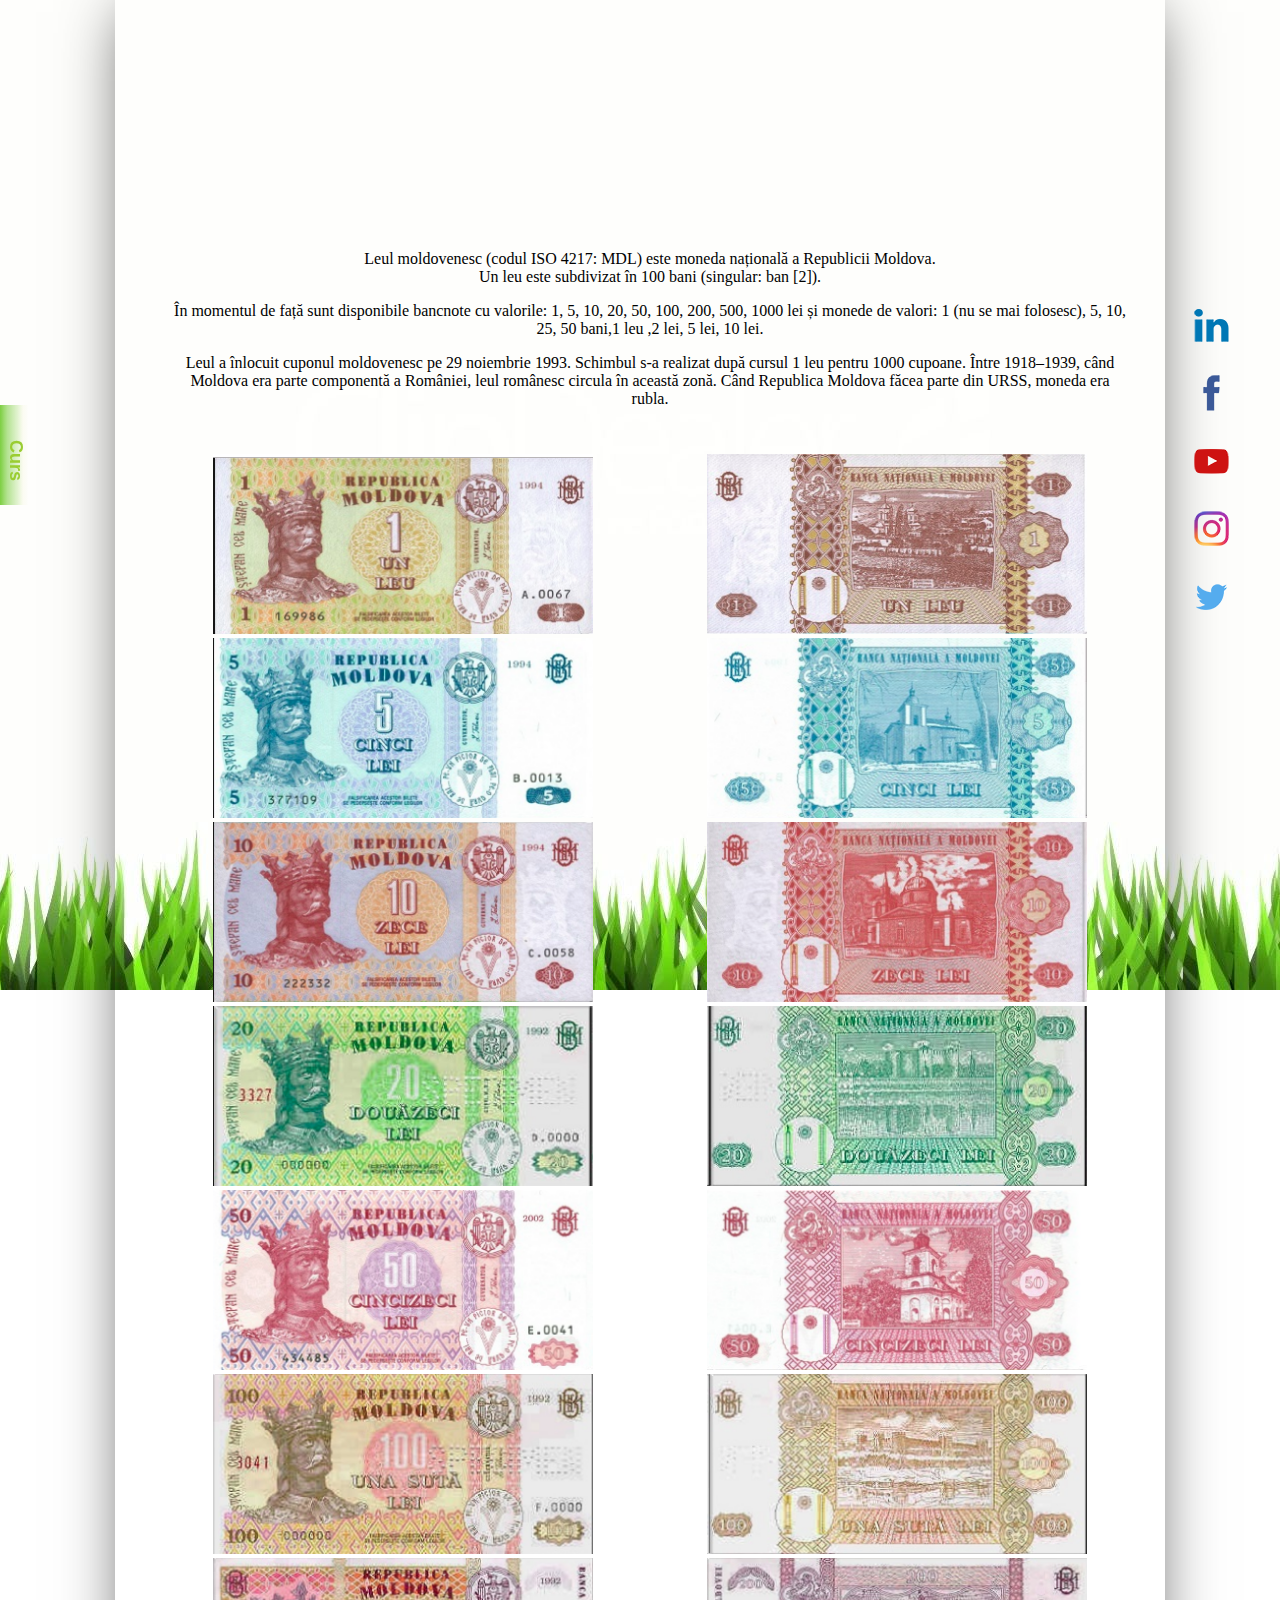
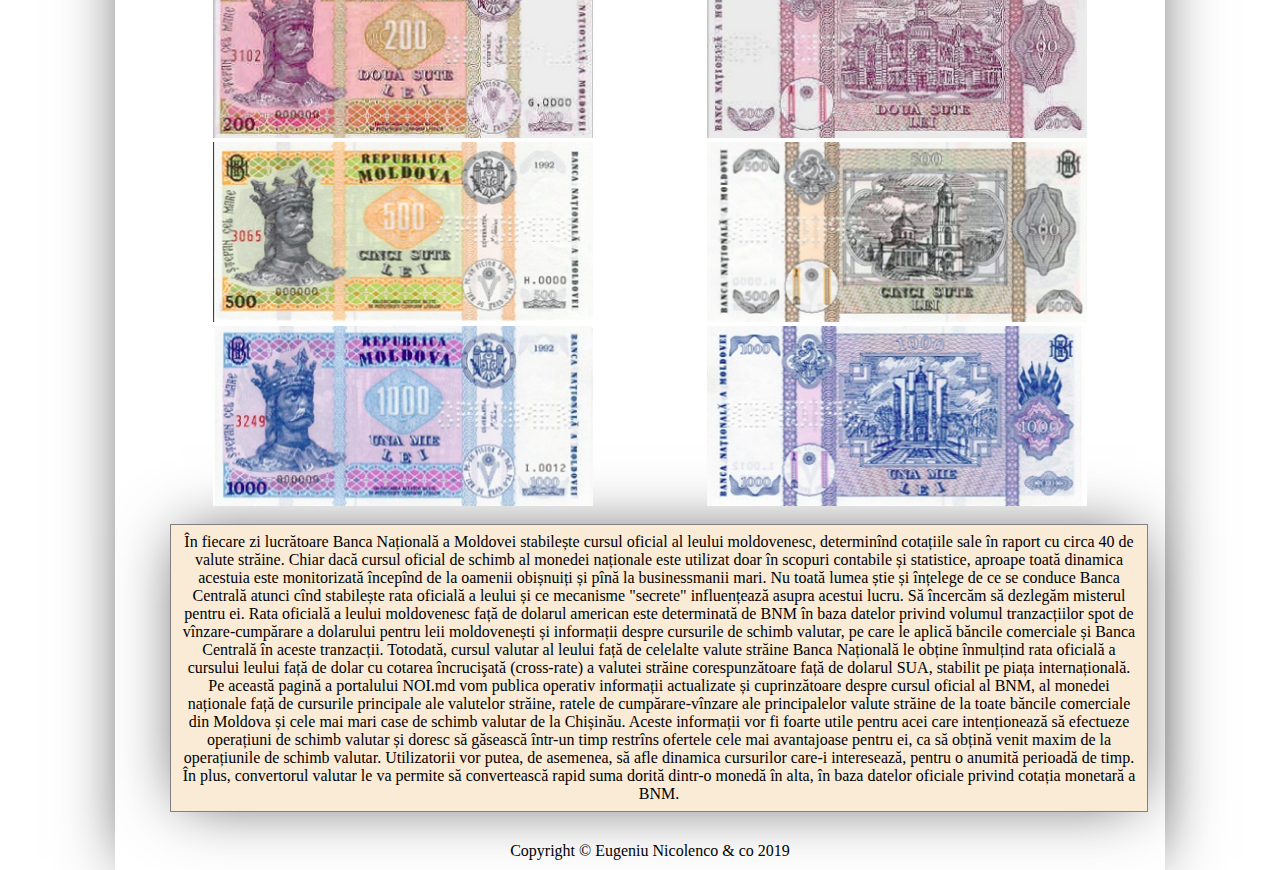
<file: index.html>
<!DOCTYPE html>
<html lang="en">
<head>
    <meta charset="UTF-8">
    <meta http-equiv="X-UA-Compatible" content="IE=edge">
    <meta name="viewport" content="width=device-width, initial-scale=1, shrink-to-fit=no">
    <meta http-equiv="x-ua-compatible" content="ie=edge">
    <link rel="stylesheet" href="css/styles.css">
    <link rel="stylesheet" href="css/tooltip.css">
    <title>My first site!</title>
</head>
<body>
<div class="global drop-shadow">
    <section>
        <div class="container">
            <div class="row">
                <div class="col header">
                    <img src="img/empty.png" id="header-img" width="400" height="200"/>
                </div>
            </div>
            <div class="row">
                <div class="col">
                    <p>Leul moldovenesc (codul ISO 4217: MDL) este moneda națională a Republicii Moldova.<br> Un leu
                        este
                        subdivizat în 100 bani (singular: ban [2]).</p>
                    <p> În momentul de față sunt disponibile bancnote cu valorile: 1, 5, 10, 20, 50, 100, 200, 500, 1000
                        lei
                        și monede de valori: 1 (nu se mai folosesc), 5, 10, 25, 50 bani,1 leu ,2 lei, 5 lei, 10 lei.</p>
                    <p> Leul a înlocuit cuponul moldovenesc pe 29 noiembrie 1993. Schimbul s-a realizat după cursul 1
                        leu
                        pentru 1000 cupoane. Între 1918–1939, când Moldova era parte componentă a României, leul
                        românesc
                        circula în această zonă. Când Republica Moldova făcea parte din URSS, moneda era rubla.</p>
                </div>
            </div>
            <div class="row" id="big-height">
                <div class="col-6 left-float">
                    <section id="lei">

                    </section>
                </div>
                <div class="col-6 right-float">
                    <section id="lei_verso">

                    </section>
                </div>
            </div>
        </div>
    </section>
    <section>
        <div class="container bottom-float">
            <div class="row">
                <div class="col white-box drop-shadow margin-vertical">
                    În fiecare zi lucrătoare Banca Națională a Moldovei stabilește cursul oficial al leului moldovenesc,
                    determinînd cotațiile sale în raport cu circa 40 de valute străine. Chiar dacă cursul oficial de
                    schimb
                    al monedei naționale este utilizat doar în scopuri contabile și statistice, aproape toată dinamica
                    acestuia este monitorizată începînd de la oamenii obișnuiți și pînă la businessmanii mari. Nu toată
                    lumea știe și înțelege de ce se conduce Banca Centrală atunci cînd stabilește rata oficială a leului
                    și
                    ce mecanisme "secrete" influențează asupra acestui lucru. Să încercăm să dezlegăm misterul pentru
                    ei.
                    Rata oficială a leului moldovenesc față de dolarul american este determinată de BNM în baza datelor
                    privind volumul tranzacțiilor spot de vînzare-cumpărare a dolarului pentru leii moldovenești și
                    informații despre cursurile de schimb valutar, pe care le aplică băncile comerciale și Banca
                    Centrală în
                    aceste tranzacții. Totodată, cursul valutar al leului față de celelalte valute străine Banca
                    Națională
                    le obține înmulțind rata oficială a cursului leului față de dolar cu cotarea încrucişată
                    (cross-rate) a
                    valutei străine corespunzătoare față de dolarul SUA, stabilit pe piața internațională. Pe această
                    pagină
                    a portalului NOI.md vom publica operativ informații actualizate și cuprinzătoare despre cursul
                    oficial
                    al BNM, al monedei naționale față de cursurile principale ale valutelor străine, ratele de
                    cumpărare-vînzare ale principalelor valute străine de la toate băncile comerciale din Moldova și
                    cele
                    mai mari case de schimb valutar de la Chișinău. Aceste informații vor fi foarte utile pentru acei
                    care
                    intenționează să efectueze operațiuni de schimb valutar și doresc să găsească într-un timp restrîns
                    ofertele cele mai avantajoase pentru ei, ca să obțină venit maxim de la operațiunile de schimb
                    valutar.
                    Utilizatorii vor putea, de asemenea, să afle dinamica cursurilor care-i interesează, pentru o
                    anumită
                    perioadă de timp. În plus, convertorul valutar le va permite să convertească rapid suma dorită
                    dintr-o
                    monedă în alta, în baza datelor oficiale privind cotația monetară a BNM.
                </div>
            </div>
        </div>
    </section>

    <section>
        <div class="container">
            <div class="row">
                <div class="col">
                    Copyright &copy; Eugeniu Nicolenco & co 2019
                </div>
            </div>
        </div>
    </section>
</div>

<div class="left-panel">
    <div id="toggleMenu" tabindex="0">
        <button type="button"><span class="vertical-text"> Curs </span></button>
        <table class="menu" cellpadding="0" cellspacing="0">
            <tr>
                <td>&euro; Euro:</td>
                <td>20.00</td>
            </tr>
            <tr>
                <td>$ Dolar:</td>
                <td>20.00</td>
            </tr>
            <tr>
                <td>Ruble:</td>
                <td>20.00</td>
            </tr>
            <tr>
                <td>Hrivna:</td>
                <td>20.00</td>
            </tr>
            <tr>
                <td>RON:</td>
                <td>20.00</td>
            </tr>
        </table>
    </div>
</div>
<div class="right-panel">
    <img src="img/ico/linkedin_ico.png" id="icoLinked" onmouseover="tooltip(this.id)">
    <img src="img/ico/facebook_ico.png" id="icoFacebook">
    <img src="img/ico/youtube_ico.png" id="icoYoutube">
    <img src="img/ico/instagram_ico.png" id="icoInstagram">
    <img src="img/ico/twitter_ico.png" id="icoTwitter">
</div>
<script src="js/scripts.js" type="text/javascript"></script>
</body>
</html>
</file>
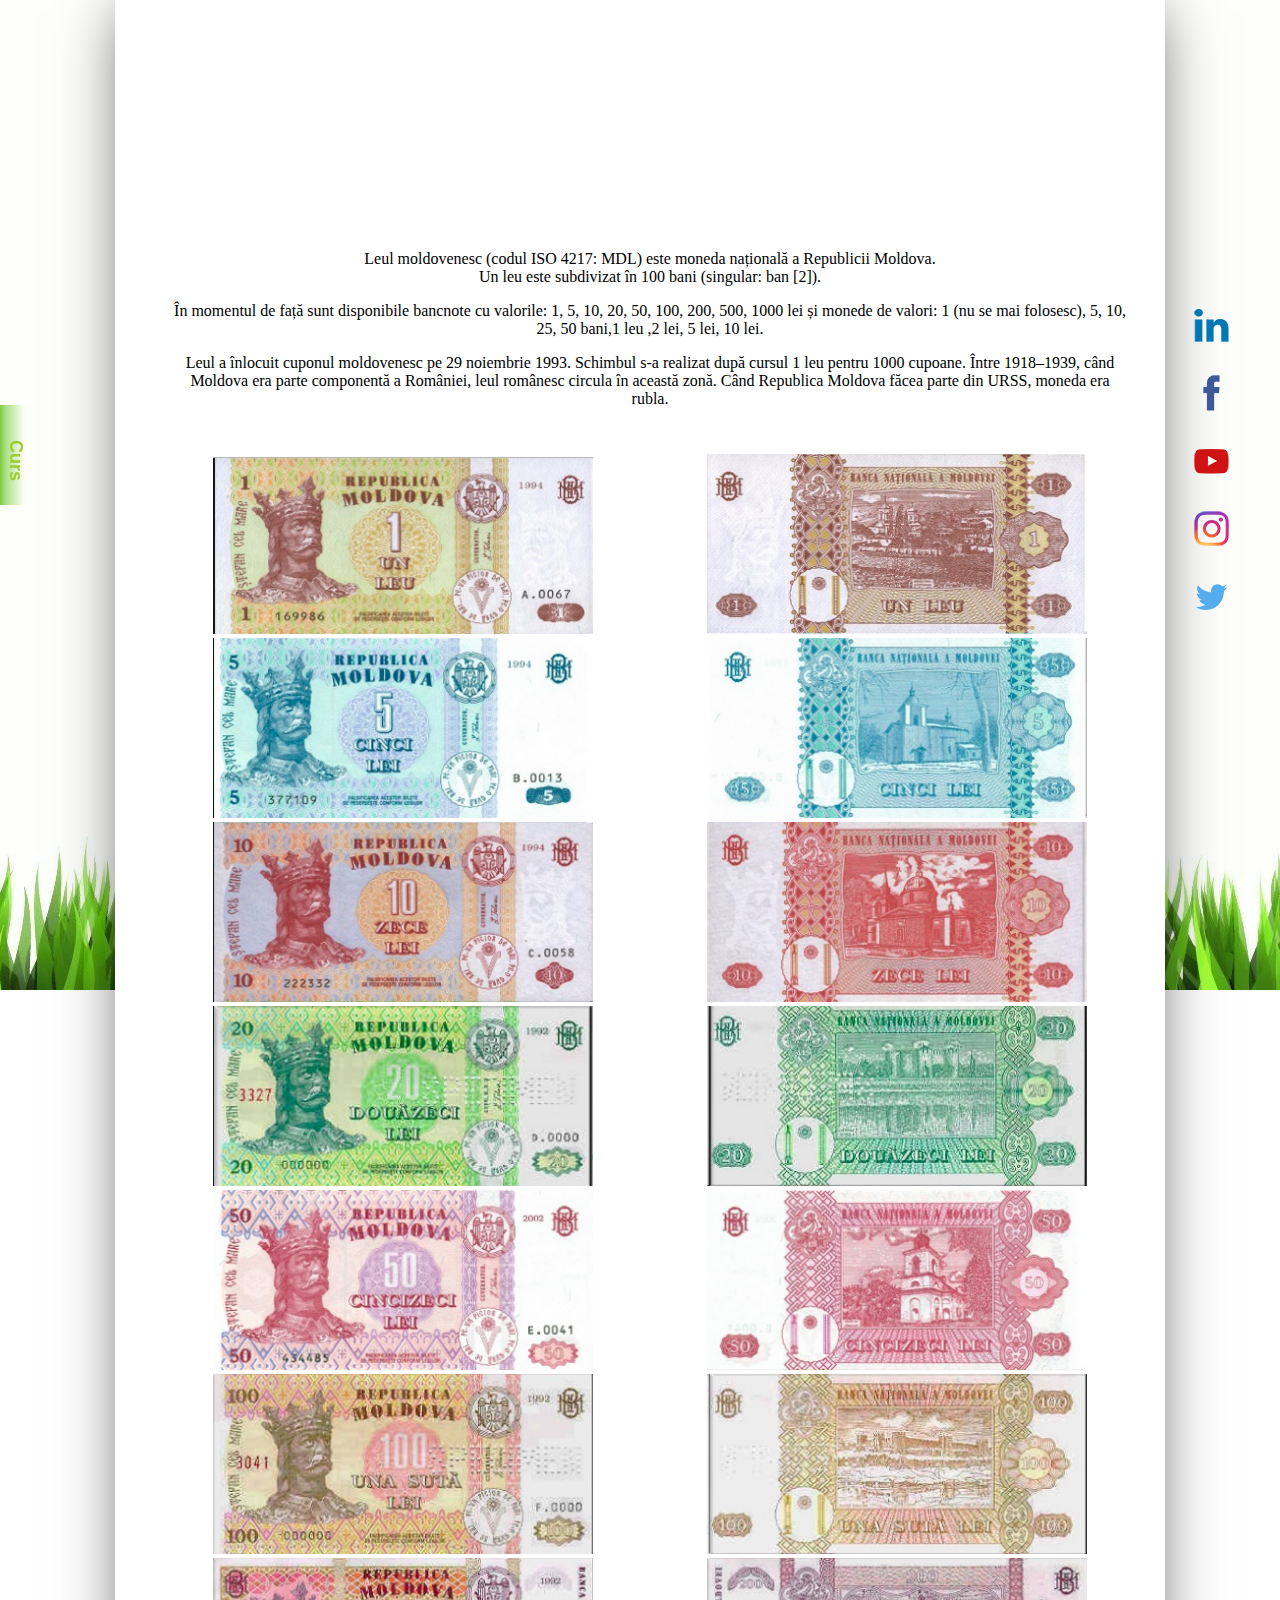
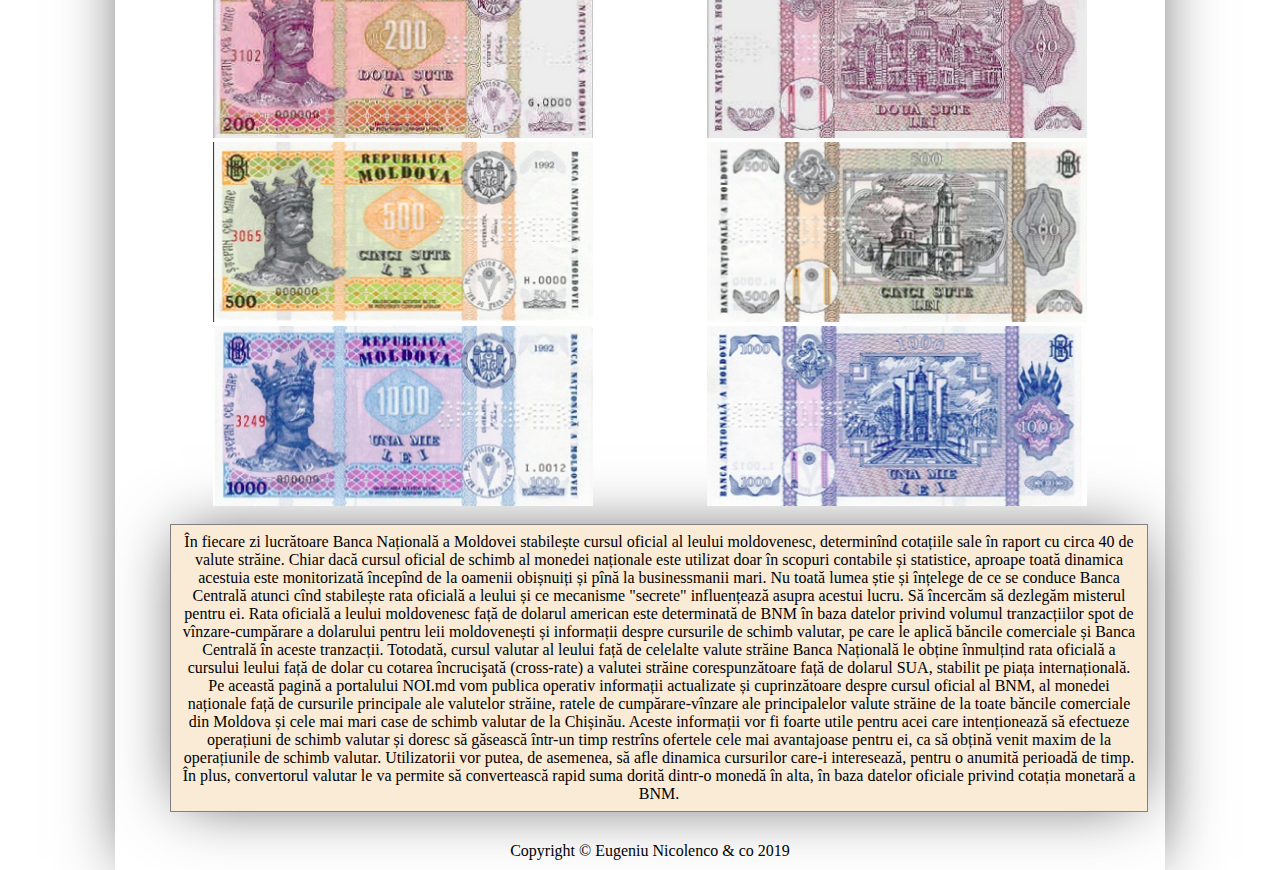
<file: lucrare_1/index.html>
<!DOCTYPE html>
<html lang="en">
<head>
    <meta charset="UTF-8">
    <meta http-equiv="X-UA-Compatible" content="IE=edge">
    <meta name="viewport" content="width=device-width, initial-scale=1, shrink-to-fit=no">
    <meta http-equiv="x-ua-compatible" content="ie=edge">
    <link rel="stylesheet" href="css/styles.css">
    <link rel="stylesheet" href="css/tooltip.css">
    <title>My first site!</title>
</head>
<body>
<div class="global drop-shadow">
    <section>
        <div class="container">
            <div class="row">
                <div class="col header">
                    <img src="img/empty.png" id="header-img" width="400" height="200"/>
                </div>
            </div>
            <div class="row">
                <div class="col">
                    <p>Leul moldovenesc (codul ISO 4217: MDL) este moneda națională a Republicii Moldova.<br> Un leu
                        este
                        subdivizat în 100 bani (singular: ban [2]).</p>
                    <p> În momentul de față sunt disponibile bancnote cu valorile: 1, 5, 10, 20, 50, 100, 200, 500, 1000
                        lei
                        și monede de valori: 1 (nu se mai folosesc), 5, 10, 25, 50 bani,1 leu ,2 lei, 5 lei, 10 lei.</p>
                    <p> Leul a înlocuit cuponul moldovenesc pe 29 noiembrie 1993. Schimbul s-a realizat după cursul 1
                        leu
                        pentru 1000 cupoane. Între 1918–1939, când Moldova era parte componentă a României, leul
                        românesc
                        circula în această zonă. Când Republica Moldova făcea parte din URSS, moneda era rubla.</p>
                </div>
            </div>
            <div class="row" id="big-height">
                <div class="col-6 left-float">
                    <section id="lei">

                    </section>
                </div>
                <div class="col-6 right-float">
                    <section id="lei_verso">

                    </section>
                </div>
            </div>
        </div>
    </section>
    <section>
        <div class="container bottom-float">
            <div class="row">
                <div class="col white-box drop-shadow margin-vertical">
                    În fiecare zi lucrătoare Banca Națională a Moldovei stabilește cursul oficial al leului moldovenesc,
                    determinînd cotațiile sale în raport cu circa 40 de valute străine. Chiar dacă cursul oficial de
                    schimb
                    al monedei naționale este utilizat doar în scopuri contabile și statistice, aproape toată dinamica
                    acestuia este monitorizată începînd de la oamenii obișnuiți și pînă la businessmanii mari. Nu toată
                    lumea știe și înțelege de ce se conduce Banca Centrală atunci cînd stabilește rata oficială a leului
                    și
                    ce mecanisme "secrete" influențează asupra acestui lucru. Să încercăm să dezlegăm misterul pentru
                    ei.
                    Rata oficială a leului moldovenesc față de dolarul american este determinată de BNM în baza datelor
                    privind volumul tranzacțiilor spot de vînzare-cumpărare a dolarului pentru leii moldovenești și
                    informații despre cursurile de schimb valutar, pe care le aplică băncile comerciale și Banca
                    Centrală în
                    aceste tranzacții. Totodată, cursul valutar al leului față de celelalte valute străine Banca
                    Națională
                    le obține înmulțind rata oficială a cursului leului față de dolar cu cotarea încrucişată
                    (cross-rate) a
                    valutei străine corespunzătoare față de dolarul SUA, stabilit pe piața internațională. Pe această
                    pagină
                    a portalului NOI.md vom publica operativ informații actualizate și cuprinzătoare despre cursul
                    oficial
                    al BNM, al monedei naționale față de cursurile principale ale valutelor străine, ratele de
                    cumpărare-vînzare ale principalelor valute străine de la toate băncile comerciale din Moldova și
                    cele
                    mai mari case de schimb valutar de la Chișinău. Aceste informații vor fi foarte utile pentru acei
                    care
                    intenționează să efectueze operațiuni de schimb valutar și doresc să găsească într-un timp restrîns
                    ofertele cele mai avantajoase pentru ei, ca să obțină venit maxim de la operațiunile de schimb
                    valutar.
                    Utilizatorii vor putea, de asemenea, să afle dinamica cursurilor care-i interesează, pentru o
                    anumită
                    perioadă de timp. În plus, convertorul valutar le va permite să convertească rapid suma dorită
                    dintr-o
                    monedă în alta, în baza datelor oficiale privind cotația monetară a BNM.
                </div>
            </div>
        </div>
    </section>

    <section>
        <div class="container">
            <div class="row">
                <div class="col">
                    Copyright &copy; Eugeniu Nicolenco & co 2019
                </div>
            </div>
        </div>
    </section>
</div>

<div class="left-panel">
    <div id="toggleMenu" tabindex="0">
        <button type="button"><span class="vertical-text"> Curs </span></button>
        <table class="menu" cellpadding="0" cellspacing="0">
            <tr>
                <td>&euro; Euro:</td>
                <td>20.00</td>
            </tr>
            <tr>
                <td>$ Dolar:</td>
                <td>20.00</td>
            </tr>
            <tr>
                <td>Ruble:</td>
                <td>20.00</td>
            </tr>
            <tr>
                <td>Hrivna:</td>
                <td>20.00</td>
            </tr>
            <tr>
                <td>RON:</td>
                <td>20.00</td>
            </tr>
        </table>
    </div>
</div>
<div class="right-panel">
    <img src="img/ico/linkedin_ico.png" id="icoLinked">
    <img src="img/ico/facebook_ico.png" id="icoFacebook">
    <img src="img/ico/youtube_ico.png" id="icoYoutube">
    <img src="img/ico/instagram_ico.png" id="icoInstagram">
    <img src="img/ico/twitter_ico.png" id="icoTwitter">
</div>
<script src="js/scripts.js" type="text/javascript"></script>
</body>
</html>
</file>
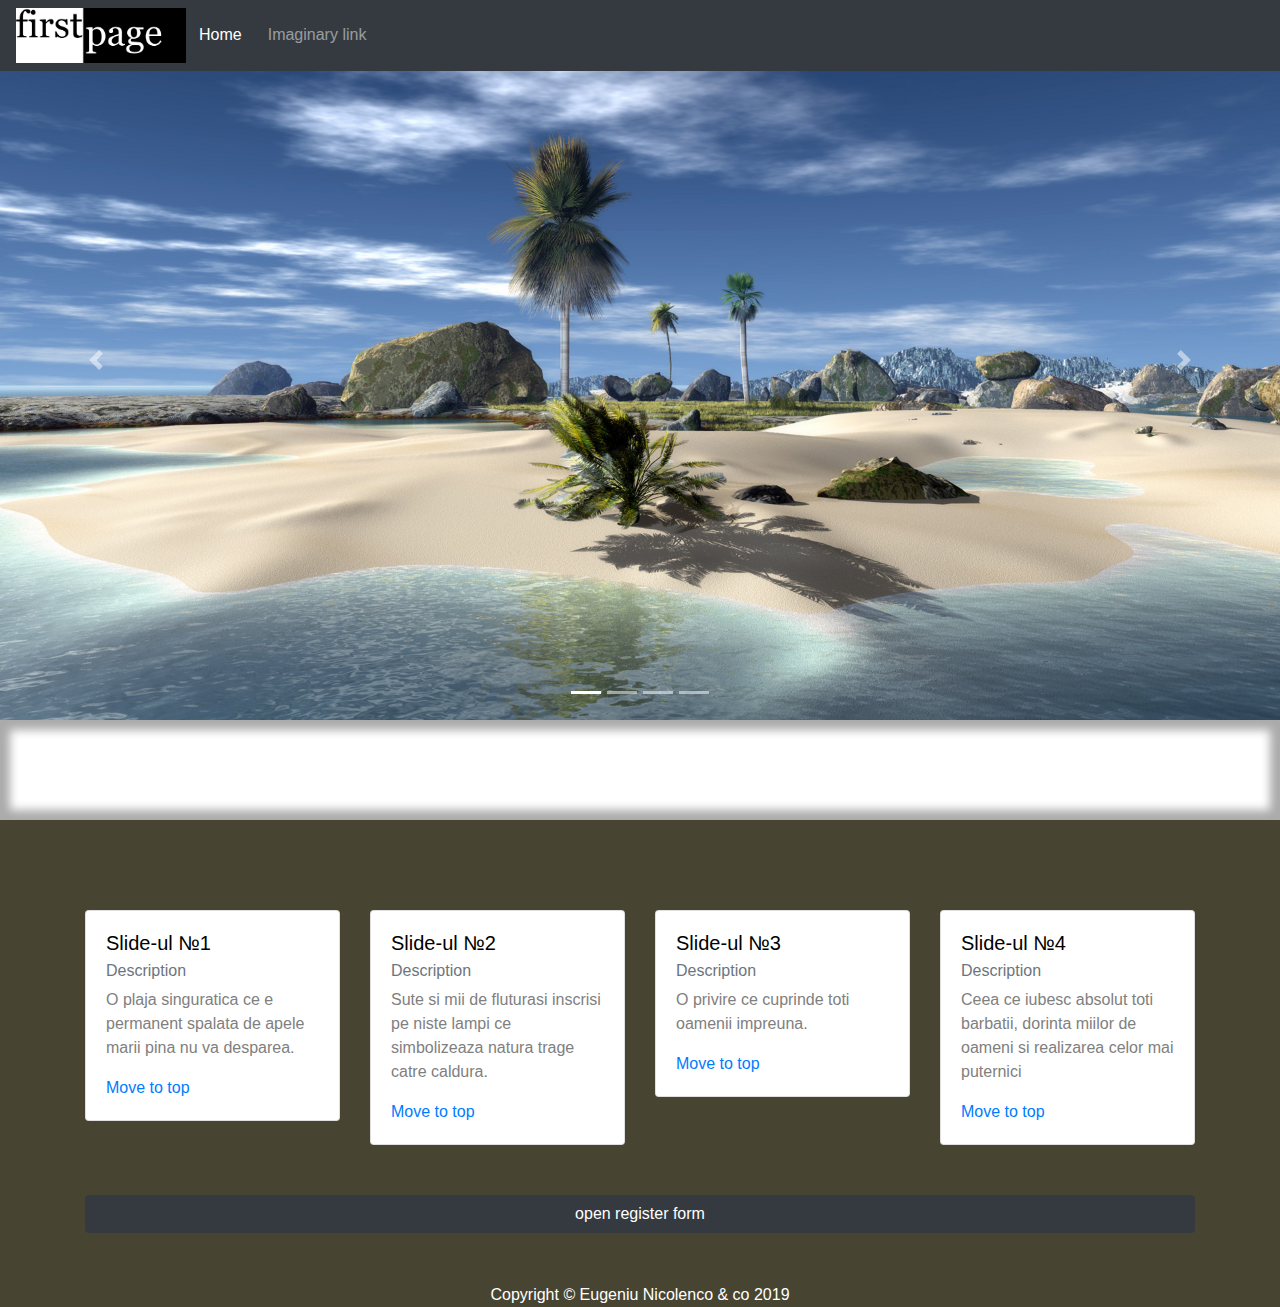
<file: lucrare_2/index.html>
<!DOCTYPE html>
<html lang="en">
<head>
    <meta charset="UTF-8">
    <meta http-equiv="X-UA-Compatible" content="IE=edge">
    <meta name="viewport" content="width=device-width, initial-scale=1, shrink-to-fit=no">
    <meta http-equiv="x-ua-compatible" content="ie=edge">
    <script src="js/jquery.min.js"></script>
    <link rel="stylesheet" href="css/styles.css">
    <link rel="stylesheet" href="css/bootstrap.min.css">
    <!--<link rel="stylesheet" href="css/bootstrap-grid.css">-->
    <title>My first site!</title>
</head>
<body>
<nav class="navbar navbar-expand-md navbar-dark fixed-top bg-dark">
    <img src="img/navbar_logo.png" width="170" class="float-left">
    <ul class="navbar-nav mr-auto">
        <li class="nav-item">
            <a class="nav-link" id="nav-home" href="#">Home</a>
        </li>
        <li class="nav-item">
            <a class="nav-link" id="nav-imaginary" href="#">Imaginary link</a>
        </li>
    </ul>
</nav>
<div id="carouselExampleIndicators" class="carousel slide" data-ride="carousel">
    <ol class="carousel-indicators">
        <li data-target="#carouselExampleIndicators" data-slide-to="0" class="active"></li>
        <li data-target="#carouselExampleIndicators" data-slide-to="1"></li>
        <li data-target="#carouselExampleIndicators" data-slide-to="2"></li>
        <li data-target="#carouselExampleIndicators" data-slide-to="3"></li>
    </ol>
    <div class="carousel-inner">
        <div class="carousel-item active">
            <img class="d-block w-100" src="assets/img/wallpaper-1.jpg" alt="First slide">
        </div>
        <div class="carousel-item">
            <img class="d-block w-100" src="assets/img/wallpaper-2.jpg" alt="Second slide">
        </div>
        <div class="carousel-item">
            <img class="d-block w-100" src="assets/img/wallpaper-3.jpg" alt="Third slide">
        </div>
        <div class="carousel-item">
            <img class="d-block w-100" src="assets/img/wallpaper-4.jpg" alt="Third slide">
        </div>
    </div>
    <a class="carousel-control-prev" href="#carouselExampleIndicators" role="button" data-slide="prev">
        <span class="carousel-control-prev-icon" aria-hidden="true"></span>
        <span class="sr-only">Previous</span>
    </a>
    <a class="carousel-control-next" href="#carouselExampleIndicators" role="button" data-slide="next">
        <span class="carousel-control-next-icon" aria-hidden="true"></span>
        <span class="sr-only">Next</span>
    </a>
</div>

<div class="separator">

</div>
<div class="body">
    <div class="container">
        <div class="row">
            <!--//TODO A carousel on top and 2-3 blocks on bottom of page (responsive of course) -->

            <div class="col-md-3">
                <div class="card">
                    <div class="card-body">
                        <h5 class="card-title">Slide-ul №1</h5>
                        <h6 class="card-subtitle mb-2 text-muted">Description</h6>
                        <p class="card-text">O plaja singuratica ce e permanent spalata de apele marii pina nu va desparea.</p>
                        <a href="#" class="card-link">Move to top</a>
                    </div>
                </div>
            </div>
            <div class="col-md-3">
                <div class="card">
                    <div class="card-body">
                        <h5 class="card-title">Slide-ul №2</h5>
                        <h6 class="card-subtitle mb-2 text-muted">Description</h6>
                        <p class="card-text">Sute si mii de fluturasi inscrisi pe niste lampi ce simbolizeaza natura trage catre caldura.</p>
                        <a href="#" class="card-link">Move to top</a>
                    </div>
                </div>
            </div>
            <div class="col-md-3">
                <div class="card">
                    <div class="card-body">
                        <h5 class="card-title">Slide-ul №3</h5>
                        <h6 class="card-subtitle mb-2 text-muted">Description</h6>
                        <p class="card-text">O privire ce cuprinde toti oamenii impreuna.</p>
                        <a href="#" class="card-link">Move to top</a>
                    </div>
                </div>
            </div>
            <div class="col-md-3">
                <div class="card">
                    <div class="card-body">
                        <h5 class="card-title">Slide-ul №4</h5>
                        <h6 class="card-subtitle mb-2 text-muted">Description</h6>
                        <p class="card-text">Ceea ce iubesc absolut toti barbatii, dorinta miilor de oameni si realizarea celor mai puternici</p>
                        <a href="#" class="card-link">Move to top</a>
                    </div>
                </div>
            </div>
        </div>
        <div class="clearfix"></div>
        <div class="row">
            <div class="col">
                <div class="align-content-center cursor-pointer open-modal">
                    <button class="btn btn-dark btn-large" onclick="showRegisterModal()"> open register form</button>
                </div>
            </div>
        </div>
        <div class="container">
            <div class="row">
                <div class="curtain"></div>
                <div class="col-md-6 align-content-center" id="blockFormular">
                    <div class="cross-icon" onclick="hideRegisterModal()">
                        <img src="assets/icons/close.svg" alt="close" />
                    </div>
                    <div class="card">
                        <h5 class="card-header info-color white-text text-center py-4">
                            <strong style="color: blue;">Sign up</strong>
                        </h5>
                        <div class="card-body px-lg-5 pt-0">
                            <form class="text-center" style="color: #757575;" name="form">
                                <div class="form-row">
                                    <div class="col">
                                        <div class="md-form">
                                            <input type="text" id="materialRegisterFormFirstName" class="form-control">
                                            <label for="materialRegisterFormFirstName">First name</label>
                                        </div>
                                    </div>
                                    <div class="col">
                                        <div class="md-form">
                                            <input type="email" id="materialRegisterFormLastName" class="form-control">
                                            <label for="materialRegisterFormLastName">Last name</label>
                                        </div>
                                    </div>
                                </div>
                                <div class="md-form mt-0">
                                    <input type="email" id="materialRegisterFormEmail" class="form-control">
                                    <label for="materialRegisterFormEmail">E-mail</label>
                                </div>
                                <div class="md-form">
                                    <input type="password" id="materialRegisterFormPassword" class="form-control"
                                           aria-describedby="materialRegisterFormPasswordHelpBlock">
                                    <label for="materialRegisterFormPassword">Password</label>
                                    <small id="materialRegisterFormPasswordHelpBlock" class="form-text text-muted mb-4">
                                        At least 8 characters and 1 digit
                                    </small>
                                </div>
                                <div class="md-form">
                                    <input type="number" id="materialRegisterFormPhone" class="form-control"
                                           aria-describedby="materialRegisterFormPhoneHelpBlock">
                                    <label for="materialRegisterFormPhone">Phone number</label>
                                    <small id="materialRegisterFormPhoneHelpBlock" class="form-text text-muted mb-4">
                                        Optional - for two step authentication
                                    </small>
                                </div>
                                <div class="form-check">
                                    <input type="checkbox" class="form-check-input" id="materialRegisterFormNewsletter">
                                    <label class="form-check-label" for="materialRegisterFormNewsletter">Subscribe to
                                        our newsletter</label>
                                </div>
                                <button class="btn btn-outline-info btn-rounded btn-block my-4 waves-effect z-depth-0"
                                        onclick="test()" type="button">
                                    Sign in
                                </button>
                                <hr>

                                <p>By clicking
                                    <em>Sign up</em> you agree to our
                                    <a target="_blank">terms of service</a>
                            </form>
                        </div>
                    </div>
                </div>
            </div>
        </div>
        <div class="clearfix"></div>
    </div>
</div>
<section class="footer">
    <div class="container">
        <div class="row">
            <div class="col" onclick="check()">
                Copyright &copy; Eugeniu Nicolenco & co 2019
            </div>
        </div>
    </div>
</section>
<script src="js/scripts.js" type="text/javascript"></script>
<script src="js/bootstrap.min.js" type="text/javascript"></script>
</body>
</html>
</file>
<file: css/styles.css>
.container {
    max-width: 960px;
    margin: auto;
    flex: content-box;
}

.row {
    padding: 10px;
    text-align: center;
    vertical-align: middle;
    width: 100%;
}

.col-6 {
    width: 46.5%;
    padding: 10px;
}

.col {
    width: 100%;
}

body {
    margin: auto;
    height: 900px;
    width: 100%;
    background: url('../img/backgroung.jpg') fixed no-repeat center;
}

section {
    height: auto;
    width: auto;
}

.left-float {
    float: left;
}

.left-panel {
    position: fixed;
    left: 0;
    top: 45%;
    width: 100px;
    height: 101px;
    z-index: 1000;
}

.right-float {
    float: right;
}

.right-panel {
    position: fixed;
    right: 0;
    top: 32.5%;
    width: 100px;
    height: auto;
    z-index: 1000;
}

.bottom-float {
    float: bottom;
}

.white-box {
    background: antiquewhite;
    border: 1px solid gray;
    padding: 8px;
}

.global {
    max-width: 1050px;
    margin: auto auto 150px auto;
}

.margin-vertical {
    margin: 10px 0;
}

.drop-shadow {
    -webkit-box-shadow: 0 0 61px -12px rgba(0, 0, 0, 0.68);
    -moz-box-shadow: 0 0 61px -12px rgba(0, 0, 0, 0.68);
    box-shadow: 0 0 61px -12px rgba(0, 0, 0, 0.68);
}

button {
    border: none;
    background: linear-gradient(to right, rgba(88,193,13,0.78) 0%,rgba(88,193,13,0.45) 18%,rgba(225,233,160,0.12) 57%,rgba(225,233,160,0.03) 68%,rgba(225,233,160,0) 71%);
    /*color: transparent;*/
    height: 100px;
    width: 40px;
}

button:hover, button:focus {
    background: transparent;
}

#toggleMenu:focus {
    outline: none;
}

button:hover + .menu, button:focus + .menu {
    margin-top: -115px;
    margin-left: 50px;
    display: block;
    width: 158px;
    font-size: 28px;
    border-top:10px solid #2eb9ce;
    border-right:10px solid #84deec;
    border-bottom:10px solid #2eb9ce;
    border-left:2.5px solid #2eb9ce;
    box-shadow:0 0 100px 10px #b4b4b4;
}

td, table {
    margin: auto;
    text-align: center;
}

table {
    background-color: aliceblue;
}
tr:nth-child(even) {
    background: #CCC;
}
tr:nth-child(odd) {
    background: #FFF;
}

.menu {
    display: none;
}
.menu:focus {
    display: none;
}

.vertical-text {
    transform: rotate(90deg);
    transform-origin: left top 0;
    float:left;
    display: block;
    margin-left: 20px;
    margin-top: -10px;
    font-size: 18px;
    color: yellowgreen;
    font-weight: bold;
}

@keyframes appear {
    from {
        left: 0;
        width: auto;
    }
    to {
        left: 200px;
        width: 500px;
    }
}
</file>
<file: css/tooltip.css>
.tooltip-linkedin {
    text-decoration:none;
    position:relative;
}
.tooltip-linkedin span {
    display:none;
}
.tooltip-linkedin:hover span {
    display:block;
    position:fixed;
    overflow:hidden;
}
</file>
<file: lucrare_1/css/styles.css>
.container {
    max-width: 960px;
    margin: auto;
    flex: content-box;
}

.row {
    padding: 10px;
    text-align: center;
    vertical-align: middle;
    width: 100%;
}

.col-6 {
    width: 46.5%;
    padding: 10px;
}

.col {
    width: 100%;
}

body {
    margin: auto;
    height: 900px;
    width: 100%;
    background: url('../img/backgroung.jpg') fixed no-repeat center;
    z-index: 0;
}

section {
    height: auto;
    width: auto;
}

.left-float {
    float: left;
}

.left-panel {
    position: fixed;
    left: 0;
    top: 45%;
    width: 100px;
    height: 101px;
    z-index: 1000;
}

.right-float {
    float: right;
}

.right-panel {
    position: fixed;
    right: 0;
    top: 32.5%;
    width: 100px;
    height: auto;
    z-index: 1000;
}

.bottom-float {
    float: bottom;
}

.white-box {
    background: antiquewhite;
    border: 1px solid gray;
    padding: 8px;
}

.global {
    max-width: 1050px;
    margin: auto auto 150px auto;
    z-index:1;
    background-color: #fff;
}

.margin-vertical {
    margin: 10px 0;
}

.drop-shadow {
    -webkit-box-shadow: 0 0 61px -12px rgba(0, 0, 0, 0.68);
    -moz-box-shadow: 0 0 61px -12px rgba(0, 0, 0, 0.68);
    box-shadow: 0 0 61px -12px rgba(0, 0, 0, 0.68);
}

button {
    border: none;
    background: linear-gradient(to right, rgba(88,193,13,0.78) 0%,rgba(88,193,13,0.45) 18%,rgba(225,233,160,0.12) 57%,rgba(225,233,160,0.03) 68%,rgba(225,233,160,0) 71%);
    /*color: transparent;*/
    height: 100px;
    width: 40px;
}

button:hover, button:focus {
    background: transparent;
}

#toggleMenu:focus {
    outline: none;
}

button:hover + .menu, button:focus + .menu {
    margin-top: -115px;
    margin-left: 50px;
    display: block;
    width: 158px;
    font-size: 28px;
    border-top:10px solid #2eb9ce;
    border-right:10px solid #84deec;
    border-bottom:10px solid #2eb9ce;
    border-left:2.5px solid #2eb9ce;
    box-shadow:0 0 100px 10px #b4b4b4;
}

td, table {
    margin: auto;
    text-align: center;
}

table {
    background-color: aliceblue;
}
tr:nth-child(even) {
    background: #CCC;
}
tr:nth-child(odd) {
    background: #FFF;
}

.menu {
    display: none;
}
.menu:focus {
    display: none;
}

.vertical-text {
    transform: rotate(90deg);
    transform-origin: left top 0;
    float:left;
    display: block;
    margin-left: 20px;
    margin-top: -10px;
    font-size: 18px;
    color: yellowgreen;
    font-weight: bold;
}

@keyframes appear {
    from {
        left: 0;
        width: auto;
    }
    to {
        left: 200px;
        width: 500px;
    }
}
</file>
<file: lucrare_1/css/tooltip.css>
.tooltip-linkedin {
    text-decoration:none;
    position:relative;
}
.tooltip-linkedin span {
    display:none;
}
.tooltip-linkedin:hover span {
    display:block;
    position:fixed;
    overflow:hidden;
}
</file>
<file: lucrare_2/css/styles.css>
html{
    scroll-behavior: smooth;
}

nav > ul > li {
    margin: 5px;
    cursor: pointer;
}

.cursor-pointer {
    cursor: pointer;
}

.align-content-center {
    align-content: center;
    display: flex;
}

.open-modal > button {
    margin:auto;
}

.open-modal {
    margin: 50px 0;
}

.navbar {
    margin-bottom: 90px;
}

.separator {
    width: 100%;
    height: 100px;
    background-color: #fff;
    box-shadow: inset 0 0 10px 10px #ABABAB;
}

.under-nav {
    margin-top: 90px;
}

.footer {
    flex-shrink: 0;
    text-align: center;
    width: 100%;
    color: inherit;
}

body {
    color: #fff !important;
    display: flex;
    flex-direction: column;
}

.body {
    margin-top: 90px;
    flex: 1 0 auto;
}

.border-dark {
    color: darkred;
    font-weight: 600;
    font-size: 28px;
    text-shadow: 0 0 6px white;
    opacity: 1 !important;
}

#blockFormular {
    position: fixed;
    top: 100px;
    z-index: 402;
}

.has-error {
    border: 2px solid red !important;
    color: red !important;
    background-color: lightgray !important;
}

.card{
    width: inherit;
}

.card-text {
    color: gray;
}

h5 {
    color: black !important;
}

.btn-large {
    width: 100%;
}

.curtain{
    position:fixed;
    z-index: 401;
    top: 0;
    left:0;
    background-color: #000;
    opacity: 0.85;
}

.cross-icon {
    position: absolute;
    right: 4px;
    top: -9px;
    z-index: 403;
    width: 36px;
    height: 36px;
    border-radius: 50%;
    background-color: gray;
    cursor: pointer;
}
</file>
